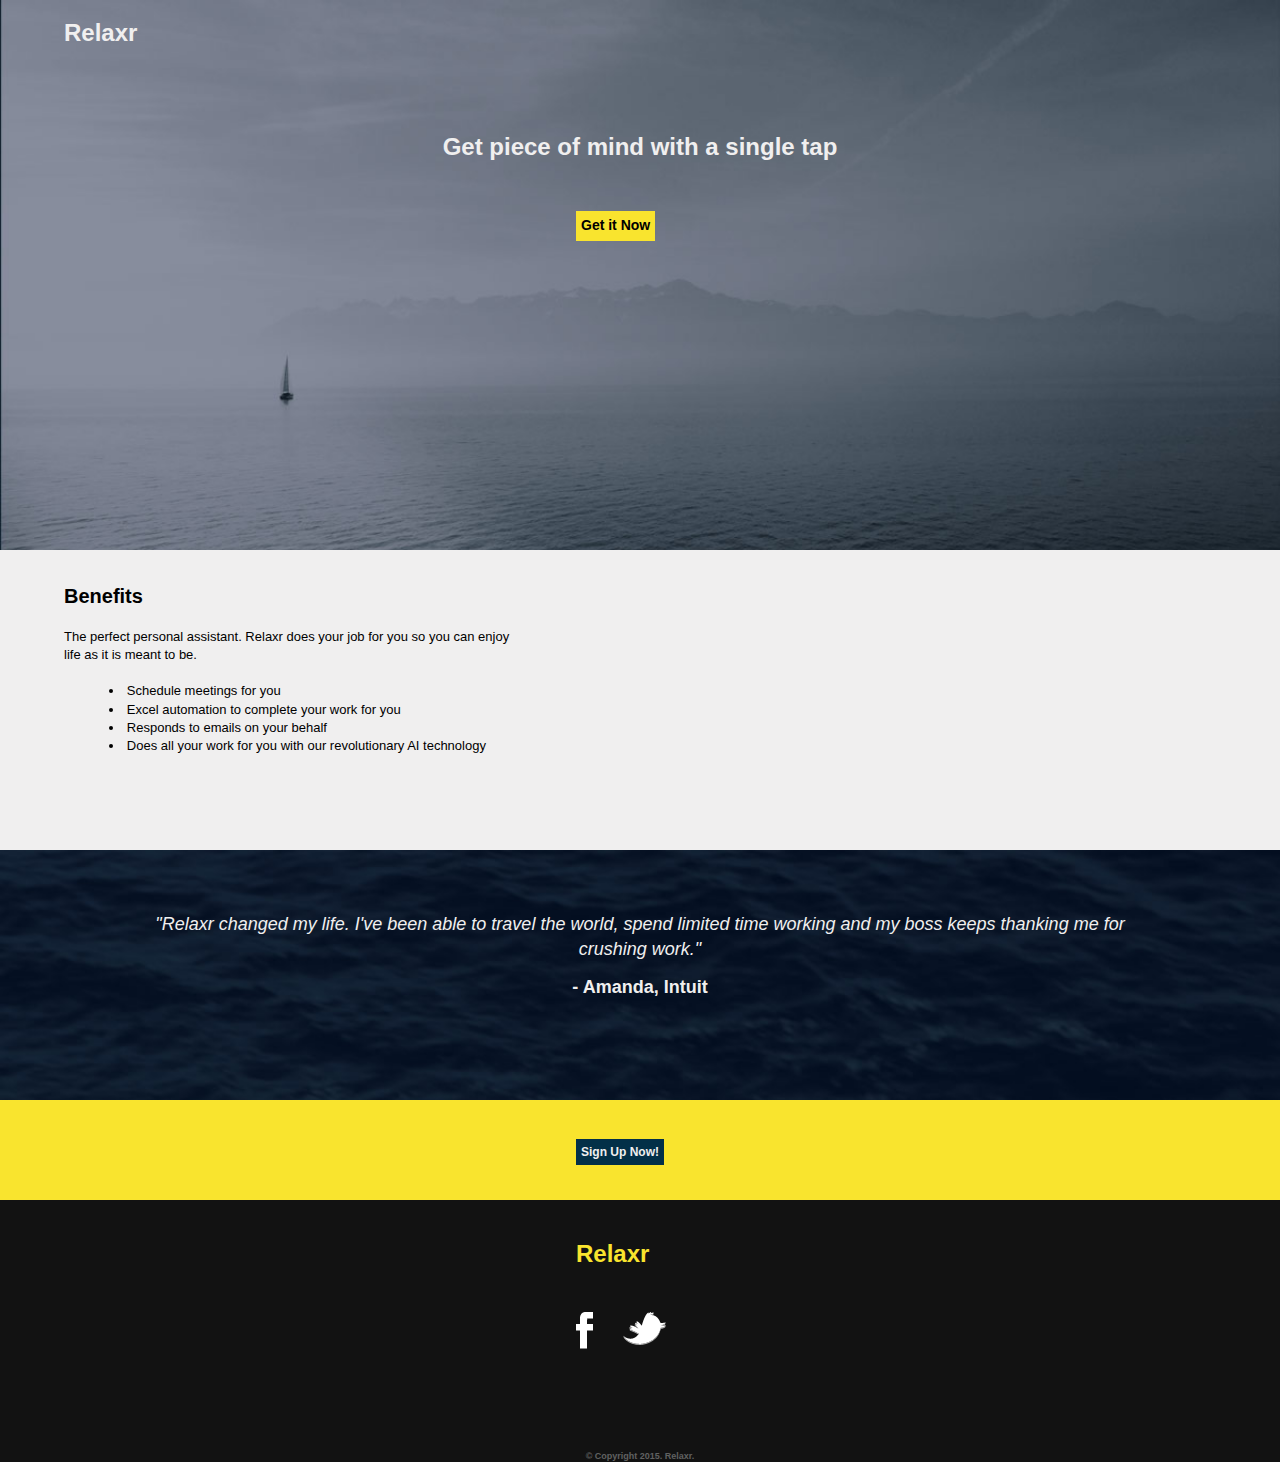
<file: index.html>
<!DOCTYPE html>
<html lang="en">
	<head>
    	<meta charset="utf-8">
    	<meta name="description" content="Your description goes here">
    	<meta name="keywords" content="one, two, three">

		<title>Relaxr Landing Page</title>

		<!-- external CSS link -->
		<link rel="stylesheet" href="css/reset.css">
		<link rel="stylesheet" href="css/style.css">

	</head>
	<body>
		<section class="intro">
		<header>
			<span>Relaxr</span>
		</header>

			<div class="container">
				<h1>Get piece of mind with a single tap</h1>
				<h2><span class="button-one">Get it Now</span></h2>
			</div>
		</section>

		<section class="benefits">
			<div class="benefits-text">
				<h2 class="benefits-title">Benefits</h2>
				<br>
				<p>The perfect personal assistant. Relaxr does your job for you so you can enjoy life as it is meant to be.</p>
				<br>
				<ul>
					<li>Schedule meetings for you</li>
					<li>Excel automation to complete your work for you</li>
					<li>Responds to emails on your behalf</li>
					<li>Does all your work for you with our revolutionary AI technology</li>
				</ul>
			</div>
		</section>

		<section class="quote">
			<div>
				<p class="quote-text">"Relaxr changed my life. I've been able to travel the world, spend limited time working and my boss keeps thanking me for crushing work."</p>
				<p class="quote-name"> - Amanda, Intuit</p>
			</div>
		</section>

		<section class="sign-up">
			<div>
				<p class="button-two">Sign Up Now!</p>
			</div>
		</section>

		<section class="end">
			<div>
				<span class="end-text">Relaxr</span>
				<img class="facebook" src="images/facebook.png" alt=facebook>
				<img class="twitter" src="images/twitter.png" alt=twitter>
			</div>
		</section>

		<footer>
			&copy; Copyright 2015. Relaxr.
		</footer>

	</body>
</html>
</file>
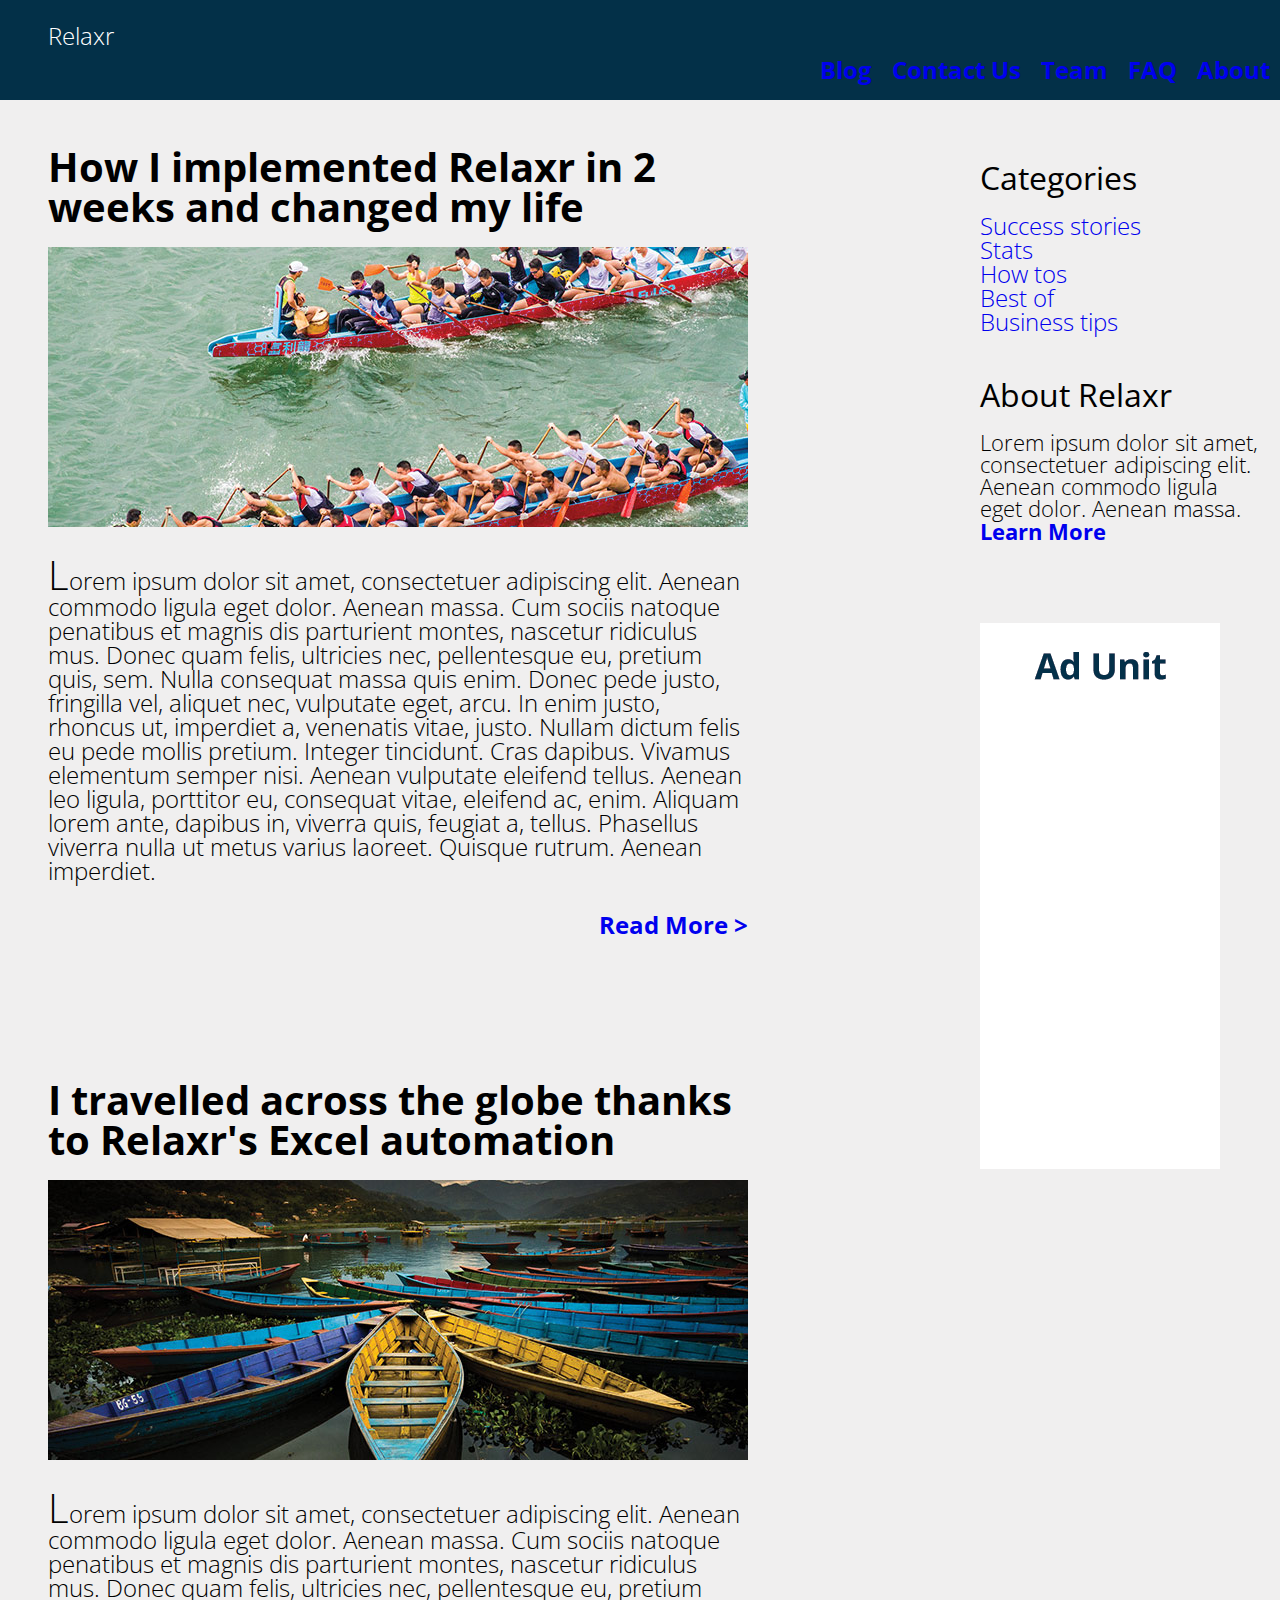
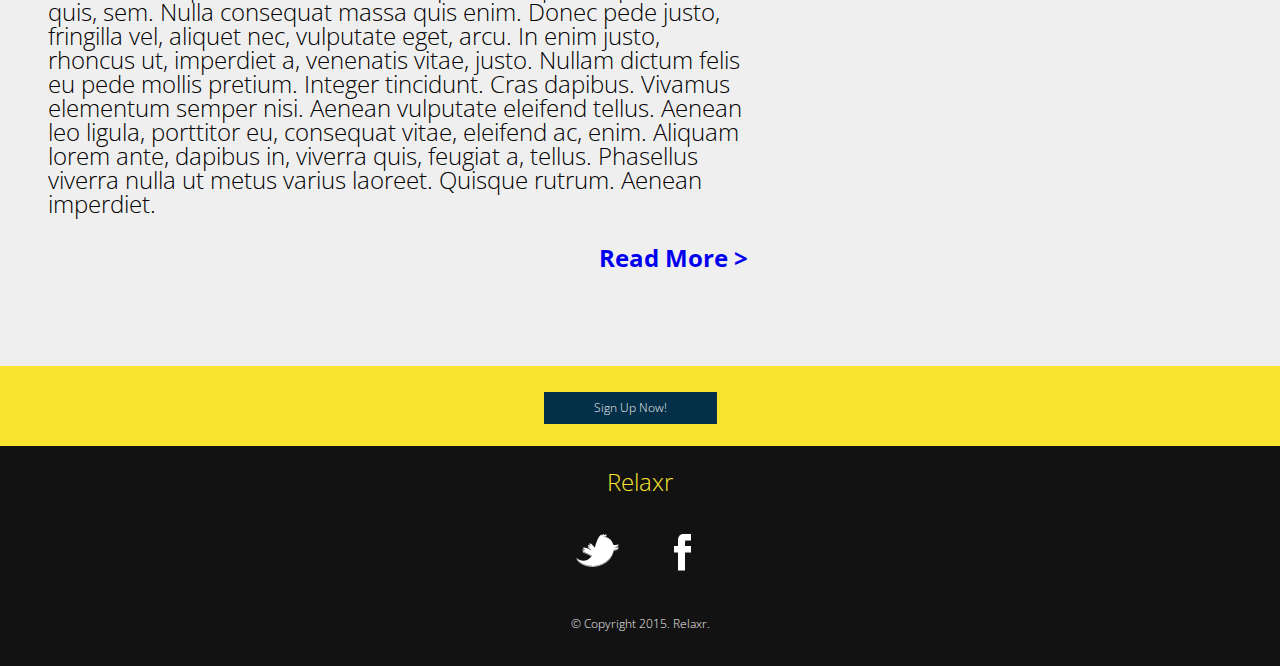
<file: blog.html>
<!DOCTYPE html>
<html>
<head>
	<title>Relaxr Blog Page</title>
	<link rel="stylesheet" href="css/reset.css">
	<link rel="stylesheet" href="css/blog-style.css">
	<link href="https://fonts.googleapis.com/css?family=Open+Sans" rel="stylesheet">
	<!-- PUT FONT STYLE HERE -->
</head>

<body>
	<header>
		<h1>Relaxr</h1>
		 <nav>
			<ul class="nav-list">
				<li><a href="index.html">About</a></li>
				<li><a href="#">FAQ</a></li>
				<li><a href="#">Team</a></li>
				<li><a href="#">Contact Us</a></li>
				<li><a href="blog.html">Blog</a></li>
		   	</ul>
		</nav>
	</header>

	<main>
		<section class="blog-articles">
			<ul>
				<li>
					<h2>How I implemented Relaxr in 2 weeks and changed my life</h2>
					<img src="images/blog_photo1.jpg" alt=rowing>
					<p class="article">Lorem ipsum dolor sit amet, consectetuer adipiscing elit. Aenean commodo ligula eget dolor. Aenean massa. Cum sociis natoque penatibus et magnis dis parturient montes, nascetur ridiculus mus. Donec quam felis, ultricies nec, pellentesque eu, pretium quis, sem. Nulla consequat massa quis enim. Donec pede justo, fringilla vel, aliquet nec, vulputate eget, arcu. In enim justo, rhoncus ut, imperdiet a, venenatis vitae, justo. Nullam dictum felis eu pede mollis pretium. Integer tincidunt. Cras dapibus. Vivamus elementum semper nisi. Aenean vulputate eleifend tellus. Aenean leo ligula, porttitor eu, consequat vitae, eleifend ac, enim. Aliquam lorem ante, dapibus in, viverra quis, feugiat a, tellus. Phasellus viverra nulla ut metus varius laoreet. Quisque rutrum. Aenean imperdiet.</p>
					<a class="read-more" href="#">Read More ></a>
				</li>
				<li>
					<h2>I travelled across the globe thanks to Relaxr's Excel automation</h2>
					<img src="images/blog_photo2.jpg" alt=canoes>
					<p class="article">Lorem ipsum dolor sit amet, consectetuer adipiscing elit. Aenean commodo ligula eget dolor. Aenean massa. Cum sociis natoque penatibus et magnis dis parturient montes, nascetur ridiculus mus. Donec quam felis, ultricies nec, pellentesque eu, pretium quis, sem. Nulla consequat massa quis enim. Donec pede justo, fringilla vel, aliquet nec, vulputate eget, arcu. In enim justo, rhoncus ut, imperdiet a, venenatis vitae, justo. Nullam dictum felis eu pede mollis pretium. Integer tincidunt. Cras dapibus. Vivamus elementum semper nisi. Aenean vulputate eleifend tellus. Aenean leo ligula, porttitor eu, consequat vitae, eleifend ac, enim. Aliquam lorem ante, dapibus in, viverra quis, feugiat a, tellus. Phasellus viverra nulla ut metus varius laoreet. Quisque rutrum. Aenean imperdiet.</p>
					<a class="read-more" href="#">Read More ></a>
				</li>
			</ul>
		</section>
	</main>

	<aside>
			<h3 class="sidebar-header">Categories</h3>
			<ul>
				<li><a href="#">Success stories</a></li>
				<li><a href="#">Stats</a></li>
				<li><a href="#">How tos</a></li>
				<li><a href="#">Best of</a></li>
				<li><a href="#">Business tips</a></li>
			</ul>
			<h2 class="sidebar-header">About Relaxr</h2>
				<p class="about">Lorem ipsum dolor sit amet, consectetuer adipiscing elit. Aenean commodo ligula eget dolor. Aenean massa.</p>
				<a class="learn-more" href="#">Learn More</a>
			<section class="ad-unit">
				<img src="./images/ad-unit.png">
			</section>
	</aside>

	<section class="sign-up">
		<a class ="button" href="#">Sign Up Now!</a>
	</section>

	<footer>
		<h4>Relaxr</h4>
		<img class="facebook" src="images/facebook.png" alt=facebook>
		<img class="twitter" src="images/twitter.png" alt=twitter>
	    <p class="copyright">&copy; Copyright 2015. Relaxr.</p>
	</footer>

</body>
</html>
</file>
<file: css/style.css>
/*
Project Name: Blank Template
Client: Your Client
Author: Your Name
Developer @GA in NYC
*/


/******************************************
/* SETUP
/*******************************************/

/* Box Model Hack */
* {
	-moz-box-sizing: border-box; /* Firexfox */
	-webkit-box-sizing: border-box; /* Safari/Chrome/iOS/Android */
	box-sizing: border-box; /* IE */
}

/* Clear fix hack */
.clearfix:after {
  content: ".";
	display: block;
	clear: both;
	visibility: hidden;
	line-height: 0;
	height: 0;
}

.clear {
  clear: both;
}

/******************************************
/* BASE STYLES
/*******************************************/

body {
	color: #000;
	font-size: 12px;
	line-height: 1.4;
	font-family: "open sans", arial, sans-serif;
}


/******************************************
/* LAYOUT
/*******************************************/

/* Center the container */
.container {
  width: 100%;
  margin: auto;
  height: 500px;
}

header {
	color: #f0efef;
	text-align: left;
	padding-left: 4rem;
	padding-top: 1rem;
	font-size: 24px;
	font-weight: 800;
}

.intro {
	background: url(../images/header_bg.jpg) no-repeat center top rgb(134,141,157);
	background-size: cover;
	text-align: center;
}

.benefits {
	width: 100%;
	margin: auto;
	height: 300px;
	background-color: #f0efef;
	font-size: 13px;
	font-weight: lighter;
	vertical-align: middle;
	position: relative;
}

.quote {
	width: 100%;
	margin: auto;
	height: 250px;
	font-size: 18px;
	color: #f0efef;
	background: url(../images/testimonial_bg.jpg) no-repeat center top rgb(134,141,157);
	background-size: cover;
	text-align: center;
	position: relative;
}

.sign-up {
	width: 100%;
	margin: auto;
	height: 100px;
	font-size: 12px;
	font-weight: bolder;
	background-color: #f9e42e; 
	text-align: center;
	position: relative;
}

.end {
	width: 100%;
	margin: auto;
	height: 250px;
	background-color: #121212;
	color: #f9e42e;
	text-align: center;
	position: relative;
}


footer {
	background-color: #121212;
	color: #606161;
	text-align: center;
	font-size: 9px;
	font-weight: bold;
}

/******************************************
/* ADDITIONAL STYLES
/*******************************************/

h1 {
	font-size: 24px;
	font-weight: 600;
	color: #f0efef;
	padding-top: 5rem;
	padding-bottom: 3rem;
}

.button-one {
	font-size: 14px;
	font-weight: 800;
	border: 5px;
	padding: 5px;
	background-color: #f9e42e;
	position: absolute;
	left: 45%;
}

ul {
	list-style-type: disc;
	list-style-position: inside;
	padding-left: 10%;
}

.benefits-title {
	font-size: 20px;
	font-weight: 600;
}

.benefits-text {
	position: absolute;
	width: 40%;
	padding-top: 2rem;
	padding-left: 4rem;

}

.end-text {
	font-size: 24px;
	font-weight: bolder;
	position: absolute;
	top: 15%;
	left: 45%;
}

.quote-text {
	font-weight: 200;
	font-style: italic;
	position: absolute;
	top: 25%;
	left: 10%;
	right: 10%;
}

.quote-name {
	font-weight: bold;
	position: absolute;
	top: 50%;
	left: 10%;
	right: 10%;
}

.button-two {
	border: 5px;
	padding: 5px;
	background-color: #033048;
	color: #f0efef; 
	position: absolute;
	top: 39%;
	left: 45%;
}

.facebook {
	position: absolute;
	top: 45%;
	left: 45%;
}

.twitter {
	position: absolute;
	top: 45%;
	right: 48%;
}
</file>
<file: css/blog-style.css>
/******************************************
/* SETUP
/*******************************************/

/* Box Model Hack */
* {
	-moz-box-sizing: border-box; /* Firexfox */
	-webkit-box-sizing: border-box; /* Safari/Chrome/iOS/Android */
	box-sizing: border-box; /* IE */
}

/* Clear fix hack */
.clearfix:after {
  content: ".";
	display: block;
	clear: both;
	visibility: hidden;
	line-height: 0;
	height: 0;
}

.clear {
  clear: both;
}

/******************************************
/* BASE STYLES
/*******************************************/

body {
	background-color: #f0efef;
	font-family: 'Open Sans', sans-serif;
	font-weight: lighter;
	font-size: 24px;
}

a {
	text-decoration: none;
}

a:hover {
	color: red;
}

main {
	width: 700px;
	float: left;
}

aside {
	width: 300px;
	float: right;
	margin-top: 30px;
	padding-right: 20px;
}

footer {
	height: 220px;
	color: #f0efef;
	text-align: center;
	background-color: #121212;
	position: relative;
}

/******************************************
/* LAYOUT
/*******************************************/


main li {
	padding-top: 2rem;
	padding-left: 3rem;
	padding-bottom: 6rem;
	display: inline-block;
}

main img {
	margin-bottom: 15px;
}

header {
	background-color: #033048;
	color: white;
	padding-left: 3rem;
	padding-top: 1.5rem;
	height: 100px;
}

.nav-list li {
	display: inline-block;
	font-size: 24px;
	font-weight: bold;
	color: #f9e42e;
	float: right;
	margin: 10px;
	padding-bottom: 10px;
	/*Q: Why does this show left to right rather than in the list order in the html?*/
	/*Q: Why is this purple not yellow?*/
}

h2 {
	font-size: 40px;
	font-weight: bold;
	padding-bottom: 20px;
	margin-top: 15px;
}

.article {
	padding-top: 10px;
	padding-bottom: 10px;
}

.read-more {
	font-size: 24px;
	font-weight: bold;
	float: right;
	margin-top: 20px;
}

.learn-more {
	font-size: 22px;
	font-weight: bold;
}

.ad-unit {
	padding-top: 80px;
}

.sidebar-header {
	font-size: 32px;
	font-weight: bolder;
	padding-bottom: 20px;
	padding-top: 30px;
}

.about {
	font-weight: lighter;
	font-size: 22px;
}

.sign-up {
	clear: both;
	background-color: #f9e42e;
	height: 80px;
	font-size: 12px;
	text-align: center;
	position: relative;
}

.button {
	border: 5px;
	padding-left: 50px;
	padding-right: 50px;
	padding-top: 10px;
	padding-bottom: 10px;
	background-color: #033048;
	color: #f0efef; 
	position: absolute;
	top: 33%;
	left: 42.5%;
}

h4 {
	color: #f9e42e;
	padding-top: 1.5rem;
	padding-bottom: 1.5rem;
}

.facebook {
	top: 40%;
	right: 46%;
	position: absolute;
}

.twitter {
	top: 40%;
	left: 45%;
	position: absolute;
}

.copyright {
	font-size: 12px;
	font-weight: lighter;
	margin-top: 100px;
/*Q: Is this the best way of making the copy sit at the bottom of the page?*/
}

.article:first-of-type:first-letter {
	font-size: 40px;
}
</file>
